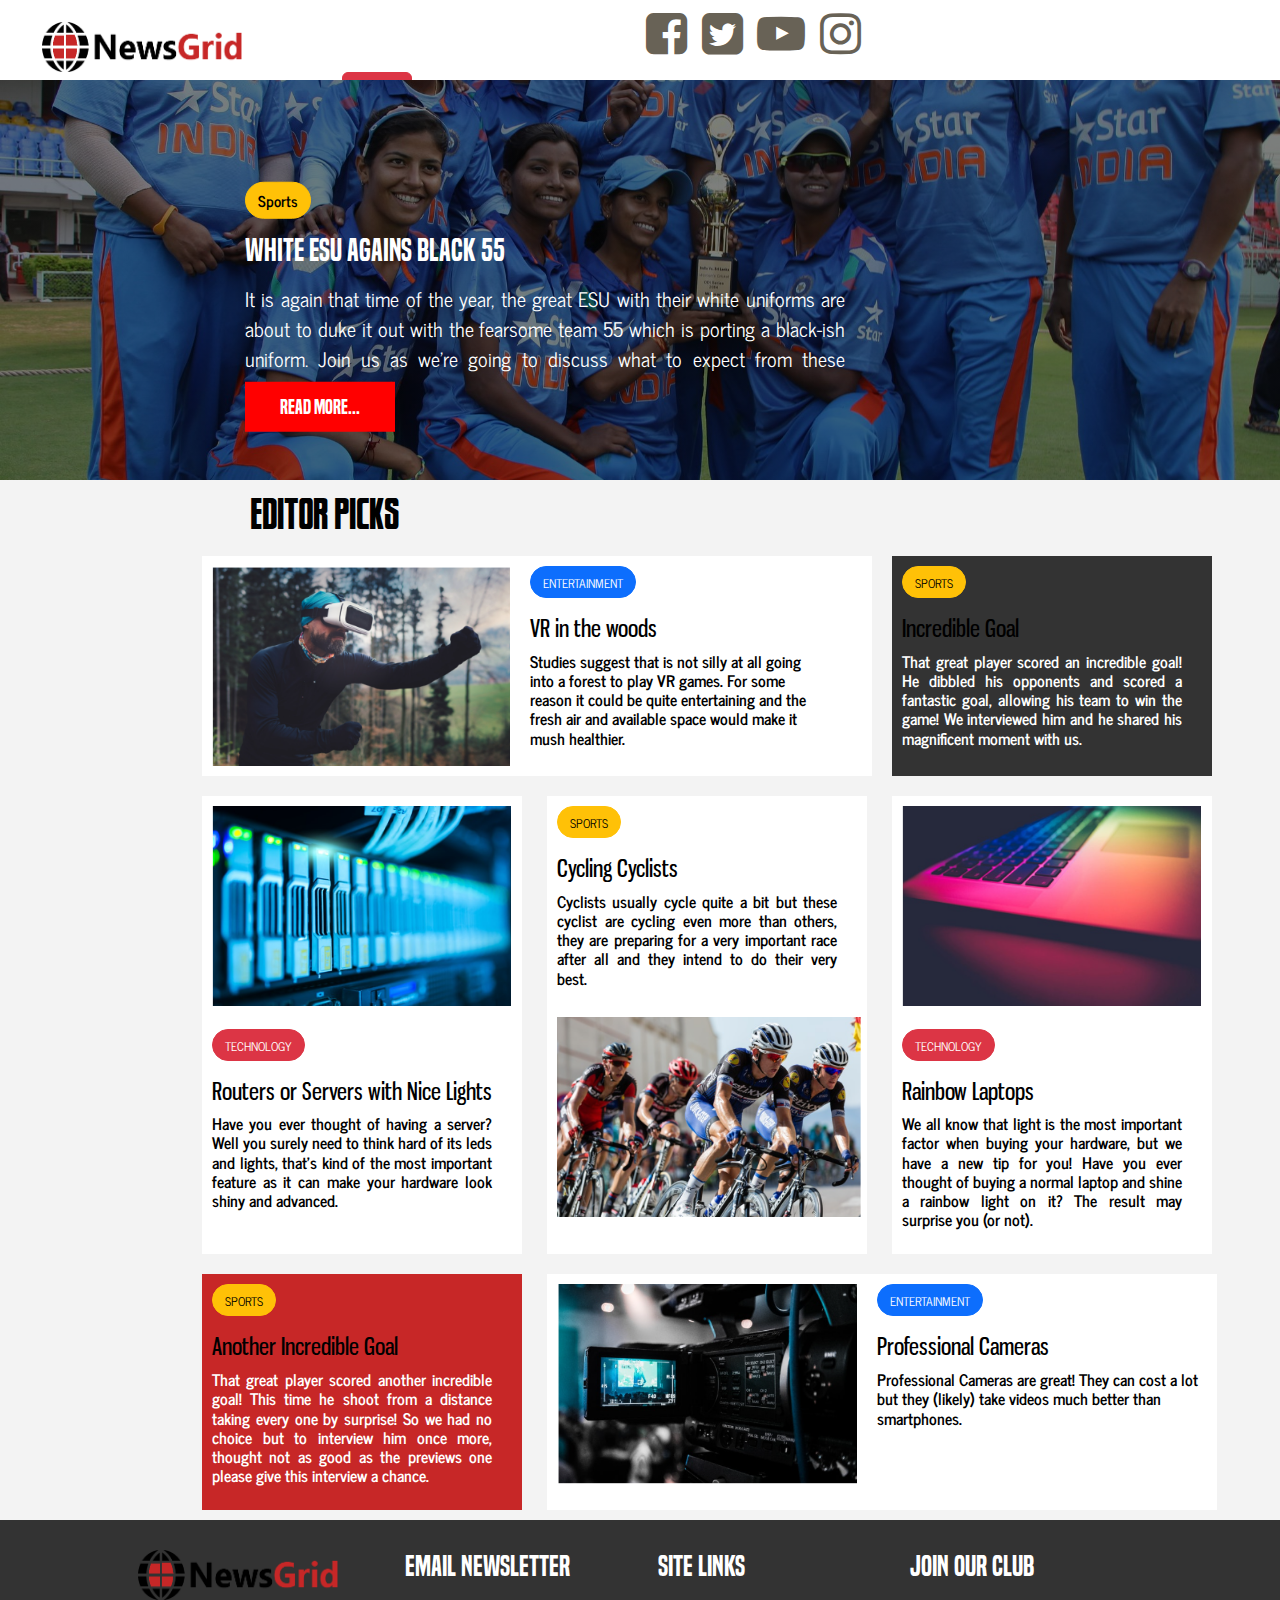
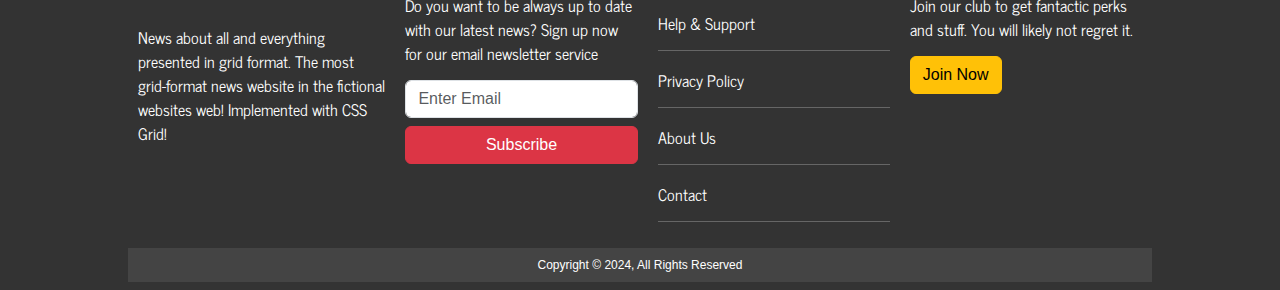
<file: index.html>
<html>
<head>
<title>News Grid | Latest News</title>
<link rel="icon" href="logo1.png"/>
<link href="https://cdn.jsdelivr.net/npm/bootstrap@5.3.3/dist/css/bootstrap.min.css" rel="stylesheet" integrity="sha384-QWTKZyjpPEjISv5WaRU9OFeRpok6YctnYmDr5pNlyT2bRjXh0JMhjY6hW+ALEwIH" crossorigin="anonymous">
<link rel="stylesheet" href="https://cdnjs.cloudflare.com/ajax/libs/font-awesome/4.7.0/css/font-awesome.min.css">
<link rel="stylesheet" href="ng.css"/>

</head>
<body>
<div id="container">
	<nav>
		<ul>
			<li>
				<img src="logo.png" width="200px" height="50px"/>
			
			</li>
			<li>
				<i class="fa fa-facebook-square" style="font-size:48px;color:#686256;margin-left:400px;"></i>
				<i class="fa fa-twitter-square" style="font-size:48px;color:#686256;margin-left:10px;"></i>
				<i class="fa fa-youtube-play" style="font-size:48px;color:#686256;margin-left:10px;"></i>
				<i class="fa fa-instagram" style="font-size:48px;color:#686256;margin-left:10px;"></i>
				
			</li>
			<li>
				<input type="button" value="Home" class="btn btn-danger" style="margin-left:300px"/>
				<input type="button" value="About" class="btn"/>
				
			</li>
		</ul>
	</nav>
	<section id="sec1">
		<div class="hero-image">
			<div class="hero-text">
				<input type="button" value="Sports" class="btn btn-warning" style="margin-left:300px"/>
				<h3>White ESU agains Black 55</h3>
				<p>It is again that time of the year, the great ESU with their white uniforms are about to duke it out with the fearsome team 55 which is porting a black-ish uniform. 
				Join us as we're going to discuss what to expect from these fantastic teams.</p>

				<button>Read More...</button>
			</div>
		</div>
	</section>
	<section id="sec2">
		<h3>EDITOR PICKS</h3>

		<div class="grid-container">
			<div class="item1">
				<p><img src="im1.png" height="200px">
				
				<input type="button" value="ENTERTAINMENT" class="btn btn-primary"/><br>	
				<a href="article1.html" style="text-decoration:none"><h4>VR in the woods</h4></a>
				<h6 style="width:600px">Studies suggest that is not silly at all going into a forest to play VR games.
				For some reason it could be quite entertaining and the fresh air and available space would make it mush healthier.</h6></p>
			</div>
			
			<div class="item2" style="background:#333333;color:white;">
			<p>
				
				<input type="button" value="SPORTS" class="btn btn-warning"/><br>
				<a href="article2.html" style="text-decoration:none"><h4>Incredible Goal</h4></a>
				<h6 style="width:280px;text-align:justify">That great player scored an incredible goal! He dibbled his opponents and scored a fantastic goal,
				allowing his team to win the game! We interviewed him and he shared his magnificent moment with us.</h6></p>
			
			</div>
			<div class="item3">
			<p><img src="im2.png" height="200px"><br><br>
				
				<input type="button" value="TECHNOLOGY" class="btn btn-danger"/><br>
				<a href="article3.html" style="text-decoration:none"><h4>Routers or Servers with Nice Lights</h4></a>
				<h6 style="width:280px;text-align:justify">Have you ever thought of having a server? Well you surely need to think hard of its leds and lights, 
				that's kind of the most important feature as it can make your hardware look shiny and advanced.</h6></p>
			</div>  
			<div class="item4">

				<p>
				<input type="button" value="SPORTS" class="btn btn-warning"/><br>
				<a href="article4.html" style="text-decoration:none"><h4>Cycling Cyclists</h4></a>
				<h6 style="width:280px;text-align:justify">Cyclists usually cycle quite a bit but these cyclist are cycling even more than others, 
				they are preparing for a very important race after all and they intend to do their very best.</h6><br>
				<img src="im3.png" height="200px"></p>
			</div>
			<div class="item5">
			<p><img src="im4.png" height="200px"><br><br>
				
				<input type="button" value="TECHNOLOGY" class="btn btn-danger"/><br>	
				<a href="article5.html" style="text-decoration:none"><h4>Rainbow Laptops</h4></a>
				<h6 style="width:280px;text-align:justify">We all know that light is the most important factor when buying your hardware, but we have a new tip for you! 
				Have you ever thought of buying a normal laptop and shine a rainbow light on it? The result may surprise you (or not).</h6></p>
			</div>
			<div class="item6" style="background:#C72727;color:white">
			<p>
				
				<input type="button" value="SPORTS" class="btn btn-warning"/><br>
				<a href="article6.html" style="text-decoration:none"><h4>Another Incredible Goal</h4></a>
				<h6 style="width:280px;text-align:justify">That great player scored another incredible goal! This time he shoot from a distance taking every one by surprise! So we had no choice but to interview him once more,
				thought not as good as the previews one please give this interview a chance.</h6></p>
			
			</div>
			<div class="item7">
				<p><img src="im5.png" height="200px">
				
				<input type="button" value="ENTERTAINMENT" class="btn btn-primary"/><br>	
				<a href="article7.html" style="text-decoration:none"><h4>Professional Cameras</h4></a>
				<h6 style="width:650px">Professional Cameras are great! They can cost a lot but they (likely) take videos much better than smartphones.</h6></p>
			</div>
			
		</div>
	

		
	</section>
	<section id="sec3">
		<table>
  
		<tr>
			<td>
				<img src="logo.png" width="200px" height="50px"/>
				<p><br>News about all and everything presented in grid format. 
				The most grid-format news website in the fictional websites web! Implemented with CSS Grid!</p>
			</td>
			<td><h3>Email Newsletter</h3>
				<p>Do you want to be always up to date with our latest news? Sign up now for our email newsletter service</p>
				<div class="d-grid gap-2">
					<input type="text" placeholder="Enter Email" class="form-control"/>
					<input type="button" class="btn btn-danger" value="Subscribe"/>
				</div>
			</td>
			<td><h3>Site Links</h3><br>
				<p>Help & Support</p><hr>
				
				<p>Privacy Policy</p><hr>
				<p>About Us</p><hr>
				<p>Contact</p><hr>
			</td>
			<td><h3>Join Our Club</h3>
				<p>Join our club to get fantactic perks and stuff. You will likely not regret it.</p>
				<input type="button" class="btn btn-warning" value="Join Now"/>
			</td>
		</tr>
		<tr>
			<td colspan="4" style="background:#444444;text-align:center;padding:10px;font-size:12px">Copyright &copy; 2024, All Rights Reserved</td>
		</tr>
	</table>
	</section>
</div>
</body>
</html>
</file>
<file: ng.css>
*{
    margin:0px;
    padding:0px;
    color:black;
    font-family:arial;
}
#container{
    width:100%;
    height:auto;
	
	
}
 
nav
{
    width:100%;
    height:80px;
	padding:10px 10px 10px 10px;
	position:sticky;
	top:0px;
	background-color:white;
	
}
nav ul{
	list-style:none;
}
nav li{
	display:inline-block;
}
@font-face {
    font-family: 'font1';
    src: url('newscycle-bold.ttf') format('truetype');
}

@font-face {
    font-family: 'font2';
    src: url('built titling sb.otf') format('opentype');
}
@font-face {
    font-family: 'font3';
    src: url('gnuolane rg.otf') format('opentype');
}
@font-face {
    font-family: 'font4';
    src: url('NewsflashBB.ttf') format('opentype');
}
@font-face {
    font-family: 'font5';
    src: url('steelfish bd.otf') format('opentype');
}
@font-face {
    font-family: 'font6';
    src: url('newscycle-regular.ttf') format('opentype');
}

nav input[type="button"] {
    font-size: 25px;
    font-family: 'font2', sans-serif;
}
#sec1
{
	
	width:100%;
    height:400px;
	
}
#sec2
{
	padding-top:10px;
	width:100%;
margin:auto;
	height:auto;
	background:#F3F3F3;
}
#sec1 input[type="button"] {
    font-size: 15px;
    font-family: 'font1';
	border-radius:30px;
}
.hero-image {
  background-image: linear-gradient(rgba(0, 0, 0, 0.5), rgba(0, 0, 0, 0.5)), url("bgm.jpg");
  height: 100%;
  background-position: center;
  background-repeat: no-repeat;
  background-size: cover;
  position: relative;
}

.hero-text {
  text-align: center;
  position: absolute;
  top: 30%;
  left: 10%;
  transform: translate(-50%, -50%);
  color: white;
}

.hero-text button {
  border: none;
  outline: 0;
  color: white;
  background-color: red;
  text-align: center;
  cursor: pointer;
  width:150px;
  position:absolute;
	top:200px;
	left:300px;
	padding:10px;
	font-size:20px;
	font-family:font2;
}

.hero-text button:hover {
  background-color: #555;
  color: white;
}
#sec1 h3{
	font-family:font2;
	position:absolute;
	top:50px;
	left:180px;
	font-size:30px;
	width:500px;
}
#sec1 p{
	color:white;
	font-family:font6;
	position:absolute;
	top:100px;
	left:300px;
	width:600px;
	text-align:justify;
	font-size:20px;
}
.grid-container {
  display: grid;
  gap: 20px;
  background-color: #F3F3F3;
  padding: 10px;
  width:70%;
  height:auto;
  margin:auto;
}

.grid-container > div {
  background-color: white;

  padding:10px;
  font-size: 15px;
}
.item1
{
grid-column-start: 1;
  grid-column-end: 3;
  width:670px;
}
.item7
{
grid-column-start: 2;
  grid-column-end: 4;
  width:670px;
}
#sec2 p{
	font-family:font6;
	
}
#sec2 h4,#sec2 a{
	font-family:font3;
	color:black;
	pointer:cursor;
	
}
#sec2 h6{
	font-family:font1;
	
}

.item3,.item4,.item5,.item2,.item6
{
	width:320px;
}

#sec2 h3
{
	margin-left:250px;
	font-family:font4;
	font-size:40px;
}
#sec2 .item1 img,#sec2 .item7 img
{
	float:left;
	margin-right:20px;
}
#sec2 input 
{
	border-radius:50px;
	font-size:12px;
}
#sec3
{
	background:#333333;

	width:100%;
	height:370px;
	padding-top:20px;
}
table{
	padding-top:20px;
	width:80%;
	margin:auto;
	
}
td
{
	width:20%;
		color:white;
		padding:10px;
		vertical-align:top;

}
td p
{
	color:white;
	font-family:font6;
}
td h3
{
	color:white;
	font-family:font2;
}
#sect1 #article1{
	background:white;
	width:50%;
	height:auto;
	text-align:center;
	padding:20px;
	display:inline-block;
	margin-right:20px;
}
#sect1 #article2{
	background:white;
	width:30%;
	margin:auto;
	
	display:inline-block;


}
#sect1{
	padding-top:50px;
	background:#F3F3F3;

}
#sect1 h1
{
	padding-top:10px;
	font-family:font4;
	text-align:left;
}
#sect1 h3{
		font-family:font2;
}
	
#sect1 p{
	font-family:font6;
	text-align:justify;
	font-size:20px;
}
#article2 ul{
	list-style:url('arrow.png') inside;
	
}
#article2 li
{
  vertical-align: text-bottom;
}

#article2 div{
	display:block;
}
</file>
